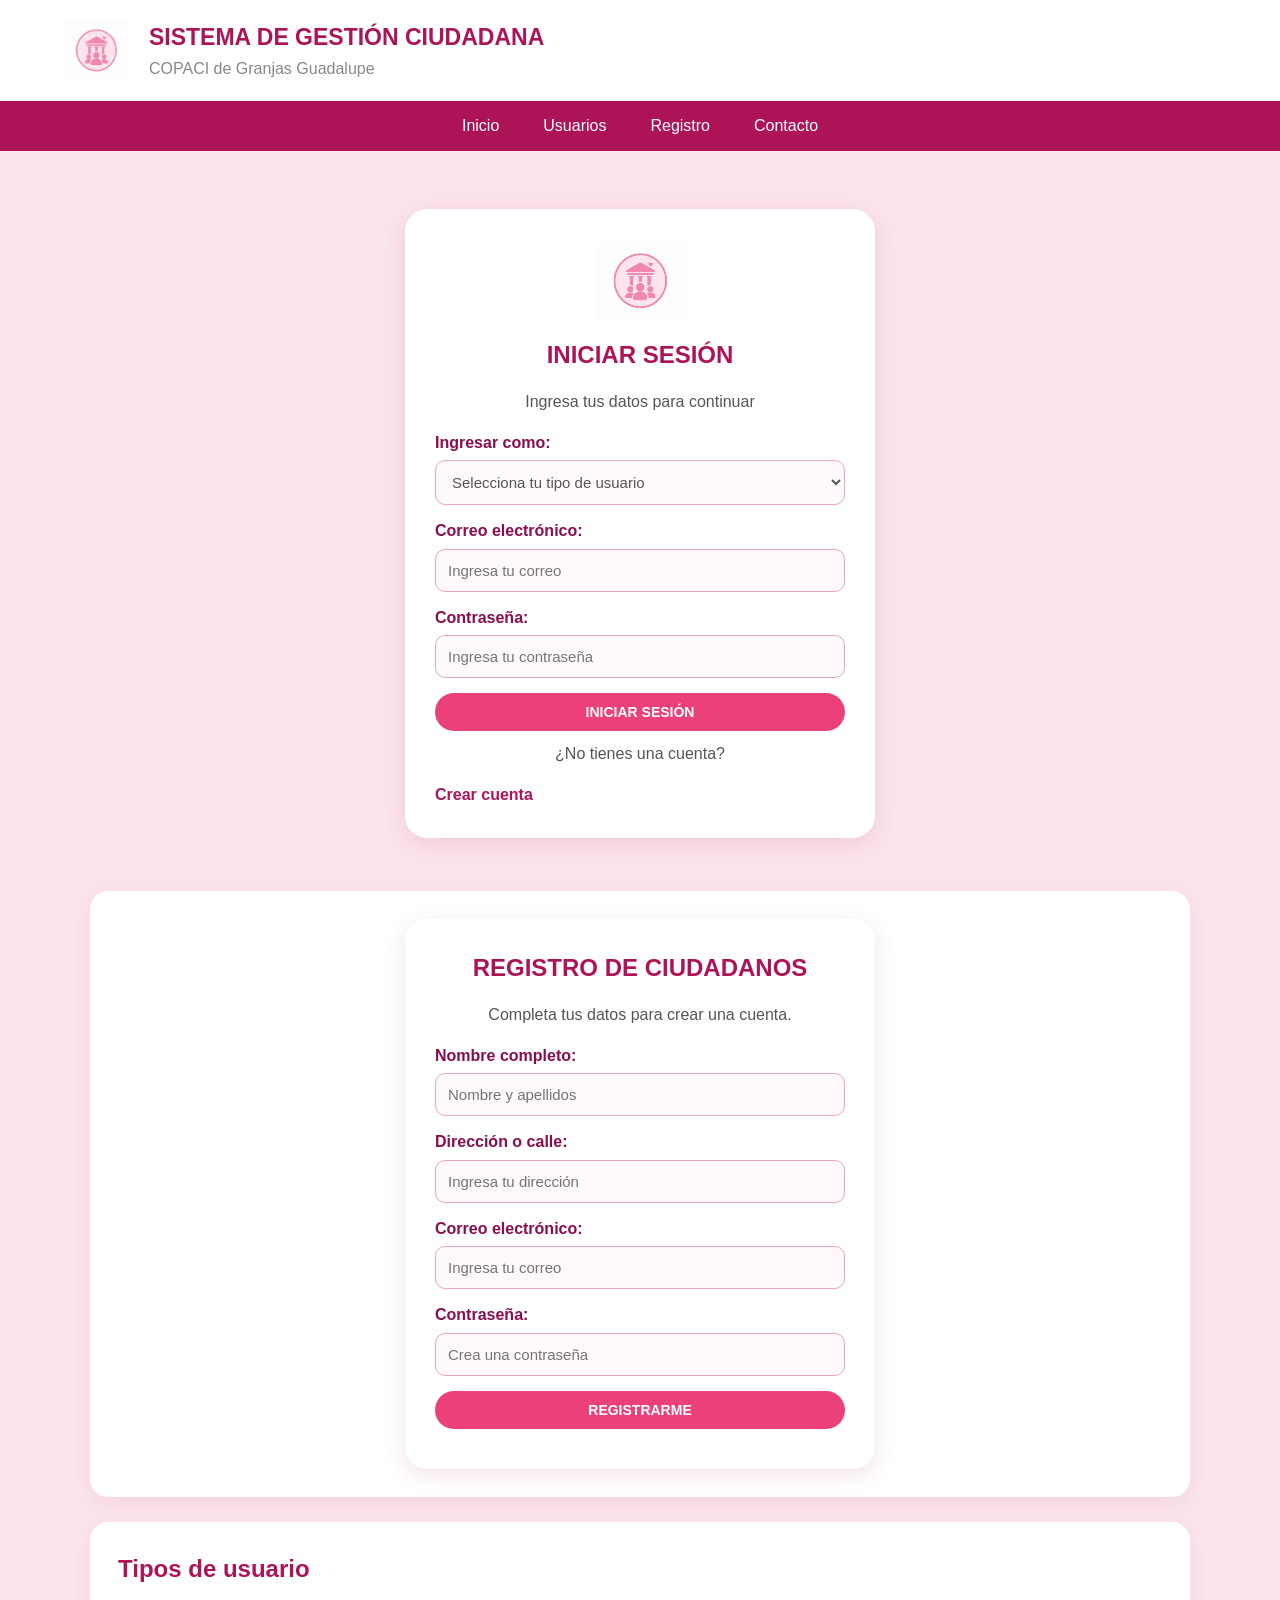
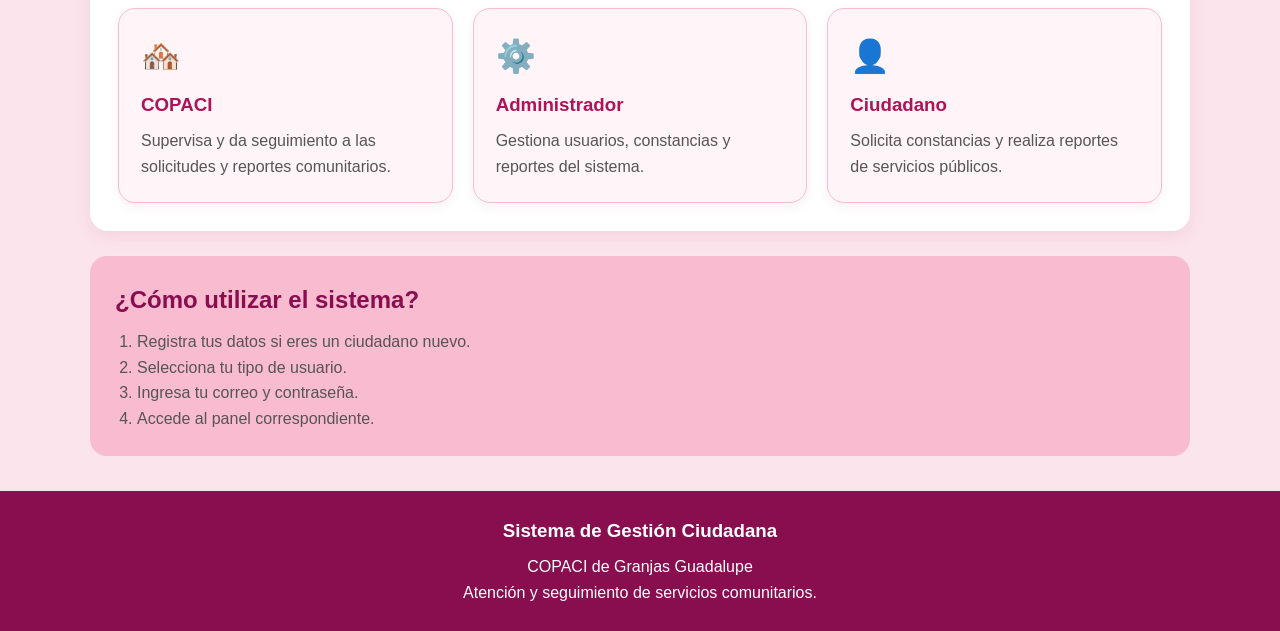
<file: index.html>
<!DOCTYPE html>
<html lang="es">

<head>
    <meta charset="UTF-8">
    <meta name="viewport" content="width=device-width, initial-scale=1.0">
    <title>Sistema de Gestión Ciudadana</title>
    <link rel="stylesheet" href="styles.css">

    <script src="comun.js" defer></script>
    <script src="login.js" defer></script>

</head>

<body>

    <header class="encabezado">
        <img src="logo.png" alt="Logo del sistema">

        <div>
            <h1>SISTEMA DE GESTIÓN CIUDADANA</h1>
            <p>COPACI de Granjas Guadalupe</p>
        </div>
    </header>

    <nav class="navegacion">
        <ul>
            <li><a href="#inicio">Inicio</a></li>
            <li><a href="#usuarios">Usuarios</a></li>
            <li><a href="#registro">Registro</a></li>
            <li><a href="#contacto">Contacto</a></li>
        </ul>
    </nav>

    <main>

        <section id="inicio" class="seccion-login">

            <div class="login-card">

                <img src="logo.png" alt="Logo" class="logo-login">

                <h2>INICIAR SESIÓN</h2>
                <p>Ingresa tus datos para continuar</p>

                <form id="loginForm">

                    <label for="tipoUsuario">Ingresar como:</label>

                    <select id="tipoUsuario" required>
                        <option value="">Selecciona tu tipo de usuario</option>
                        <option value="ciudadano">Ciudadano</option>
                        <option value="administrador">Administrador</option>
                        <option value="copaci">COPACI</option>
                    </select>

                    <label for="correoLogin">Correo electrónico:</label>

                    <input type="email" id="correoLogin"
                        placeholder="Ingresa tu correo" required>

                    <label for="passwordLogin">Contraseña:</label>

                    <input type="password" id="passwordLogin"
                        placeholder="Ingresa tu contraseña" required>

                    <button type="submit">INICIAR SESIÓN</button>

                    <p id="mensajeLogin" class="mensaje"></p>

                </form>

                <p>¿No tienes una cuenta?</p>
                <a href="#registro">Crear cuenta</a>

            </div>

        </section>

        <section id="registro" class="seccion">

            <div class="login-card">

                <h2>REGISTRO DE CIUDADANOS</h2>
                <p>Completa tus datos para crear una cuenta.</p>

                <form id="registroForm">

                    <label for="nombre">Nombre completo:</label>
                    <input type="text" id="nombre"
                        placeholder="Nombre y apellidos" required>

                    <label for="direccion">Dirección o calle:</label>
                    <input type="text" id="direccion"
                        placeholder="Ingresa tu dirección" required>

                    <label for="correoRegistro">Correo electrónico:</label>
                    <input type="email" id="correoRegistro"
                        placeholder="Ingresa tu correo" required>

                    <label for="passwordRegistro">Contraseña:</label>
                    <input type="password" id="passwordRegistro"
                        placeholder="Crea una contraseña" minlength="6" required>

                    <button type="submit">REGISTRARME</button>

                    <p id="mensajeRegistro" class="mensaje"></p>

                </form>

            </div>

        </section>

        <section id="usuarios" class="seccion">

            <h2>Tipos de usuario</h2>

            <div class="tarjetas">

                <article class="tarjeta">
                    <div class="icono-tarjeta">🏘️</div>
                    <h3>COPACI</h3>
                    <p>Supervisa y da seguimiento a las solicitudes y reportes comunitarios.</p>
                </article>

                <article class="tarjeta">
                    <div class="icono-tarjeta">⚙️</div>
                    <h3>Administrador</h3>
                    <p>Gestiona usuarios, constancias y reportes del sistema.</p>
                </article>

                <article class="tarjeta">
                    <div class="icono-tarjeta">👤</div>
                    <h3>Ciudadano</h3>
                    <p>Solicita constancias y realiza reportes de servicios públicos.</p>
                </article>

            </div>

        </section>

        <aside class="aside">

            <h2>¿Cómo utilizar el sistema?</h2>

            <ol>
                <li>Registra tus datos si eres un ciudadano nuevo.</li>
                <li>Selecciona tu tipo de usuario.</li>
                <li>Ingresa tu correo y contraseña.</li>
                <li>Accede al panel correspondiente.</li>
            </ol>

        </aside>

    </main>

    <footer id="contacto" class="footer">
        <h3>Sistema de Gestión Ciudadana</h3>
        <p>COPACI de Granjas Guadalupe</p>
        <p>Atención y seguimiento de servicios comunitarios.</p>
    </footer>

</body>
</html>
</file>
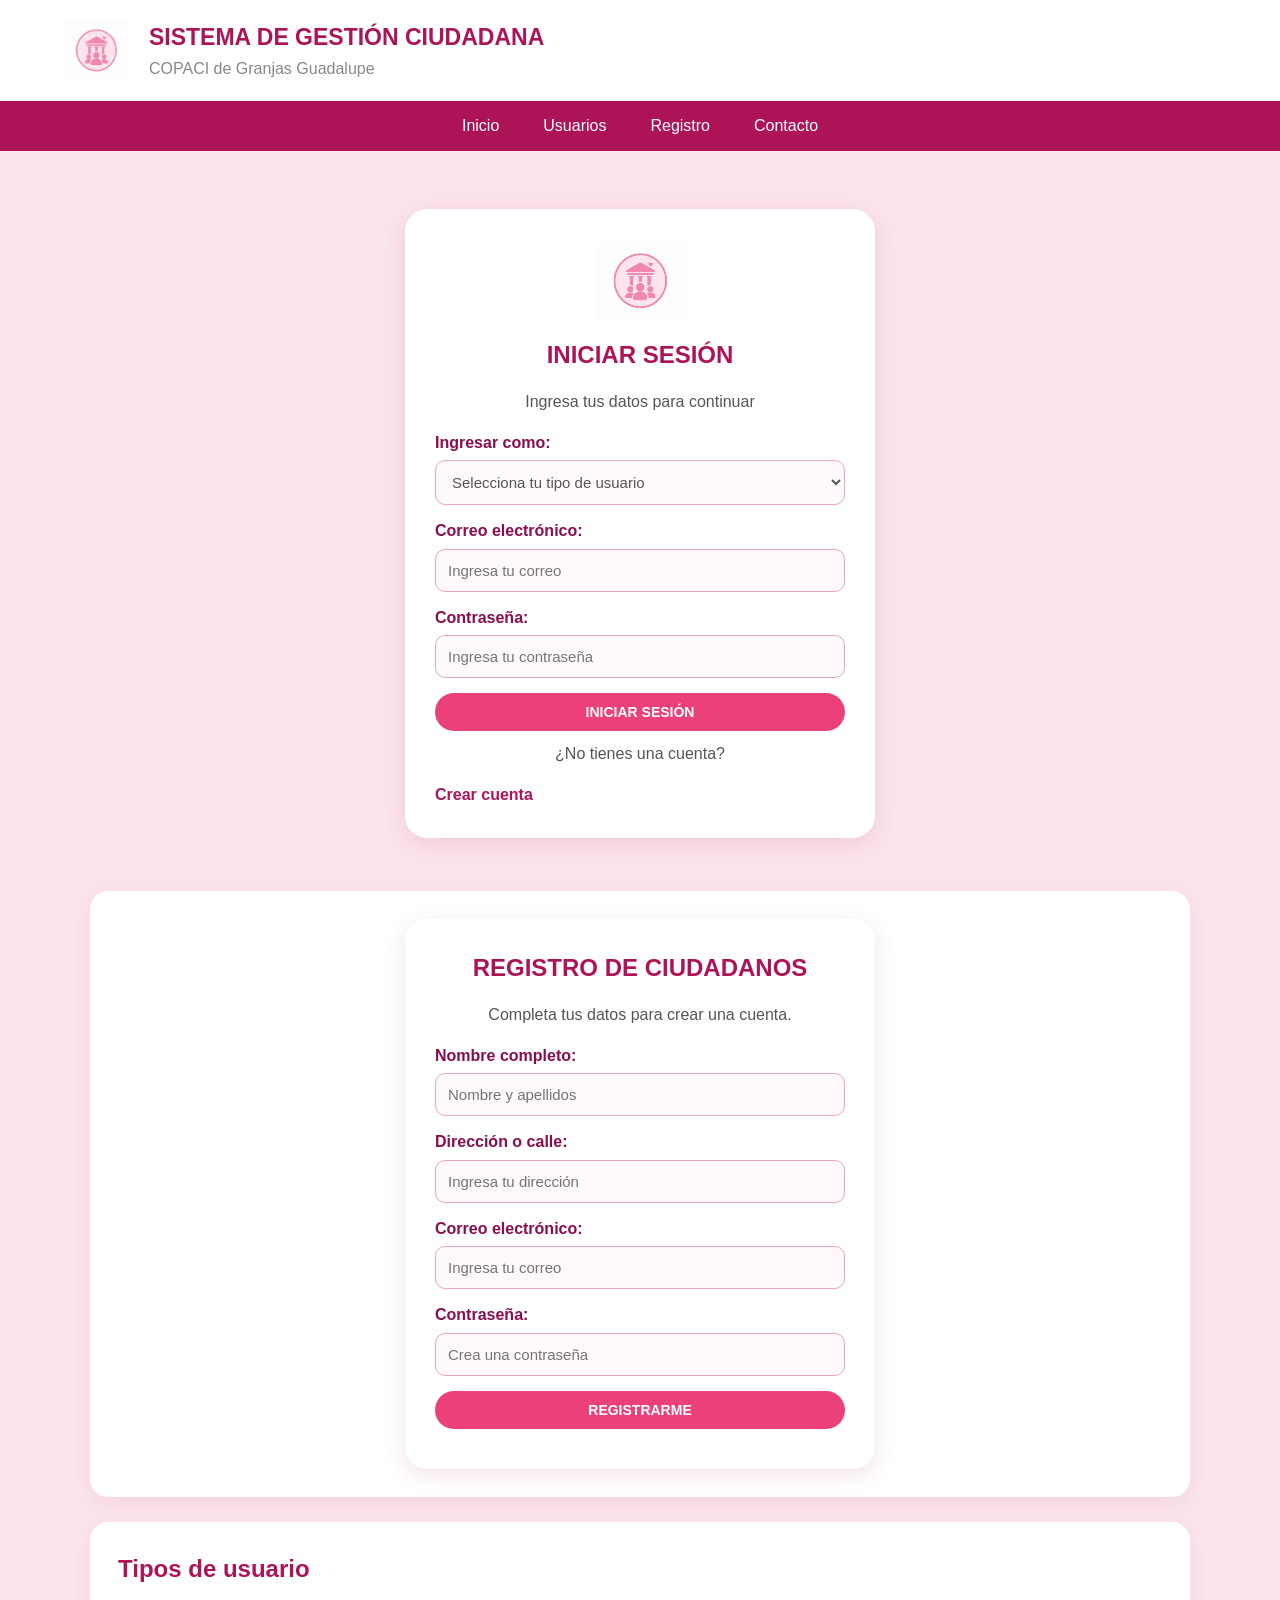
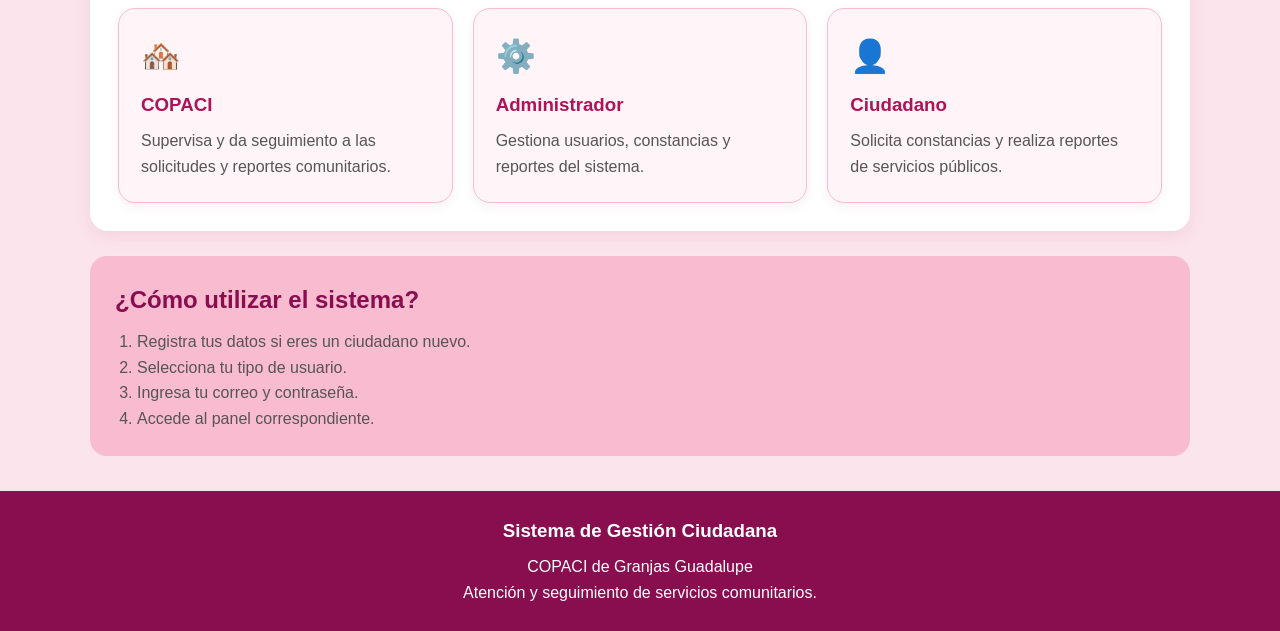
<file: administrador.html>
<!DOCTYPE html>
<html lang="es">

<head>
    <meta charset="UTF-8">
    <meta name="viewport" content="width=device-width, initial-scale=1.0">

    <title>Administrador - Sistema de Gestión Ciudadana</title>

    <link rel="stylesheet" href="styles.css">
    <script src="comun.js" defer></script>
    <script src="administrador.js" defer></script>
</head>

<body>

    <!-- Encabezado -->
    <header class="encabezado">

        <div class="logo-header">
            <img src="logo.png" alt="Logo del sistema">
        </div>

        <div class="titulo-header">
            <h1>PANEL ADMINISTRADOR</h1>
            <p>Sistema de Gestión Ciudadana</p>
        </div>

    </header>

    <!-- Menú del administrador -->
    <nav class="navegacion">

        <ul>
            <li><a href="index.html">Inicio</a></li>
            <li><a href="#usuarios">Usuarios</a></li>
            <li><a href="#constancias">Constancias</a></li>
            <li><a href="#reportes">Reportes</a></li>
            <li><a href="#avisos">Avisos</a></li>
        </ul>

    </nav>

    <main>

        <!-- Bienvenida -->
        <section class="seccion inicio">

            <h2>Bienvenido, Administrador</h2>

            <p class="descripcion">
                Desde este panel puedes gestionar las solicitudes
                y reportes de los ciudadanos.
            </p>

            <button type="button" id="cerrarSesion">
                CERRAR SESIÓN
            </button>

        </section>

        <!-- Funciones principales -->
        <section class="seccion">

            <h2>Funciones del administrador</h2>

            <div class="tarjetas">

                <article class="tarjeta">
                    <div class="icono-tarjeta">👥</div>
                    <h3>Usuarios</h3>
                    <p>Consulta los ciudadanos registrados.</p>
                    <a href="#usuarios" class="boton-accion">
                        Gestionar usuarios
                    </a>
                </article>

                <article class="tarjeta">
                    <div class="icono-tarjeta">📄</div>
                    <h3>Constancias</h3>
                    <p>Consulta las solicitudes de constancias.</p>
                    <a href="#constancias" class="boton-accion">
                        Gestionar constancias
                    </a>
                </article>

                <article class="tarjeta">
                    <div class="icono-tarjeta">💡</div>
                    <h3>Luminarias</h3>
                    <p>Revisa los reportes de alumbrado público.</p>
                    <a href="#luminarias" class="boton-accion">
                        Ver reportes
                    </a>
                </article>

                <article class="tarjeta">
                    <div class="icono-tarjeta">🚧</div>
                    <h3>Bacheo</h3>
                    <p>Consulta los reportes de baches.</p>
                    <a href="#bacheo" class="boton-accion">
                        Ver reportes
                    </a>
                </article>

            </div>

        </section>

        <!-- Usuarios registrados -->
        <section id="usuarios" class="seccion">

            <h2>Usuarios registrados</h2>

            <div id="tablaUsuarios">
                <p>Aún no hay ciudadanos registrados.</p>
            </div>

        </section>

        <!-- Solicitudes de constancias -->
        <section id="constancias" class="seccion">

            <h2>Solicitudes de constancias</h2>

            <div id="tablaConstancias">
                <p>No hay solicitudes registradas.</p>
            </div>

        </section>

        <!-- Reportes de luminarias -->
        <section id="luminarias" class="seccion">

            <h2>Reportes de luminarias</h2>

            <div id="tablaLuminarias">
                <p>No hay reportes de luminarias.</p>
            </div>

        </section>

        <!-- Reportes de bacheo -->
        <section id="bacheo" class="seccion">

            <h2>Reportes de bacheo</h2>

            <div id="tablaBacheo">
                <p>No hay reportes de bacheo.</p>
            </div>

        </section>

        <!-- Avisos -->
        <section id="avisos" class="seccion">

            <h2>Avisos comunitarios</h2>

            <p>
                En este apartado se podrán consultar y administrar
                los avisos para los ciudadanos.
            </p>

        </section>

        <!-- Información adicional -->
        <aside class="aside">

            <h2>Funciones principales</h2>

            <ol>
                <li>Consultar usuarios registrados.</li>
                <li>Revisar solicitudes de constancias.</li>
                <li>Administrar reportes de luminarias.</li>
                <li>Administrar reportes de bacheo.</li>
                <li>Actualizar el estado de las solicitudes.</li>
            </ol>

        </aside>

    </main>

    <!-- Pie de página -->
    <footer class="footer">

        <h3>Sistema de Gestión Ciudadana</h3>

        <p>COPACI de Granjas Guadalupe</p>

    </footer>

</body> 
</html>
</file>
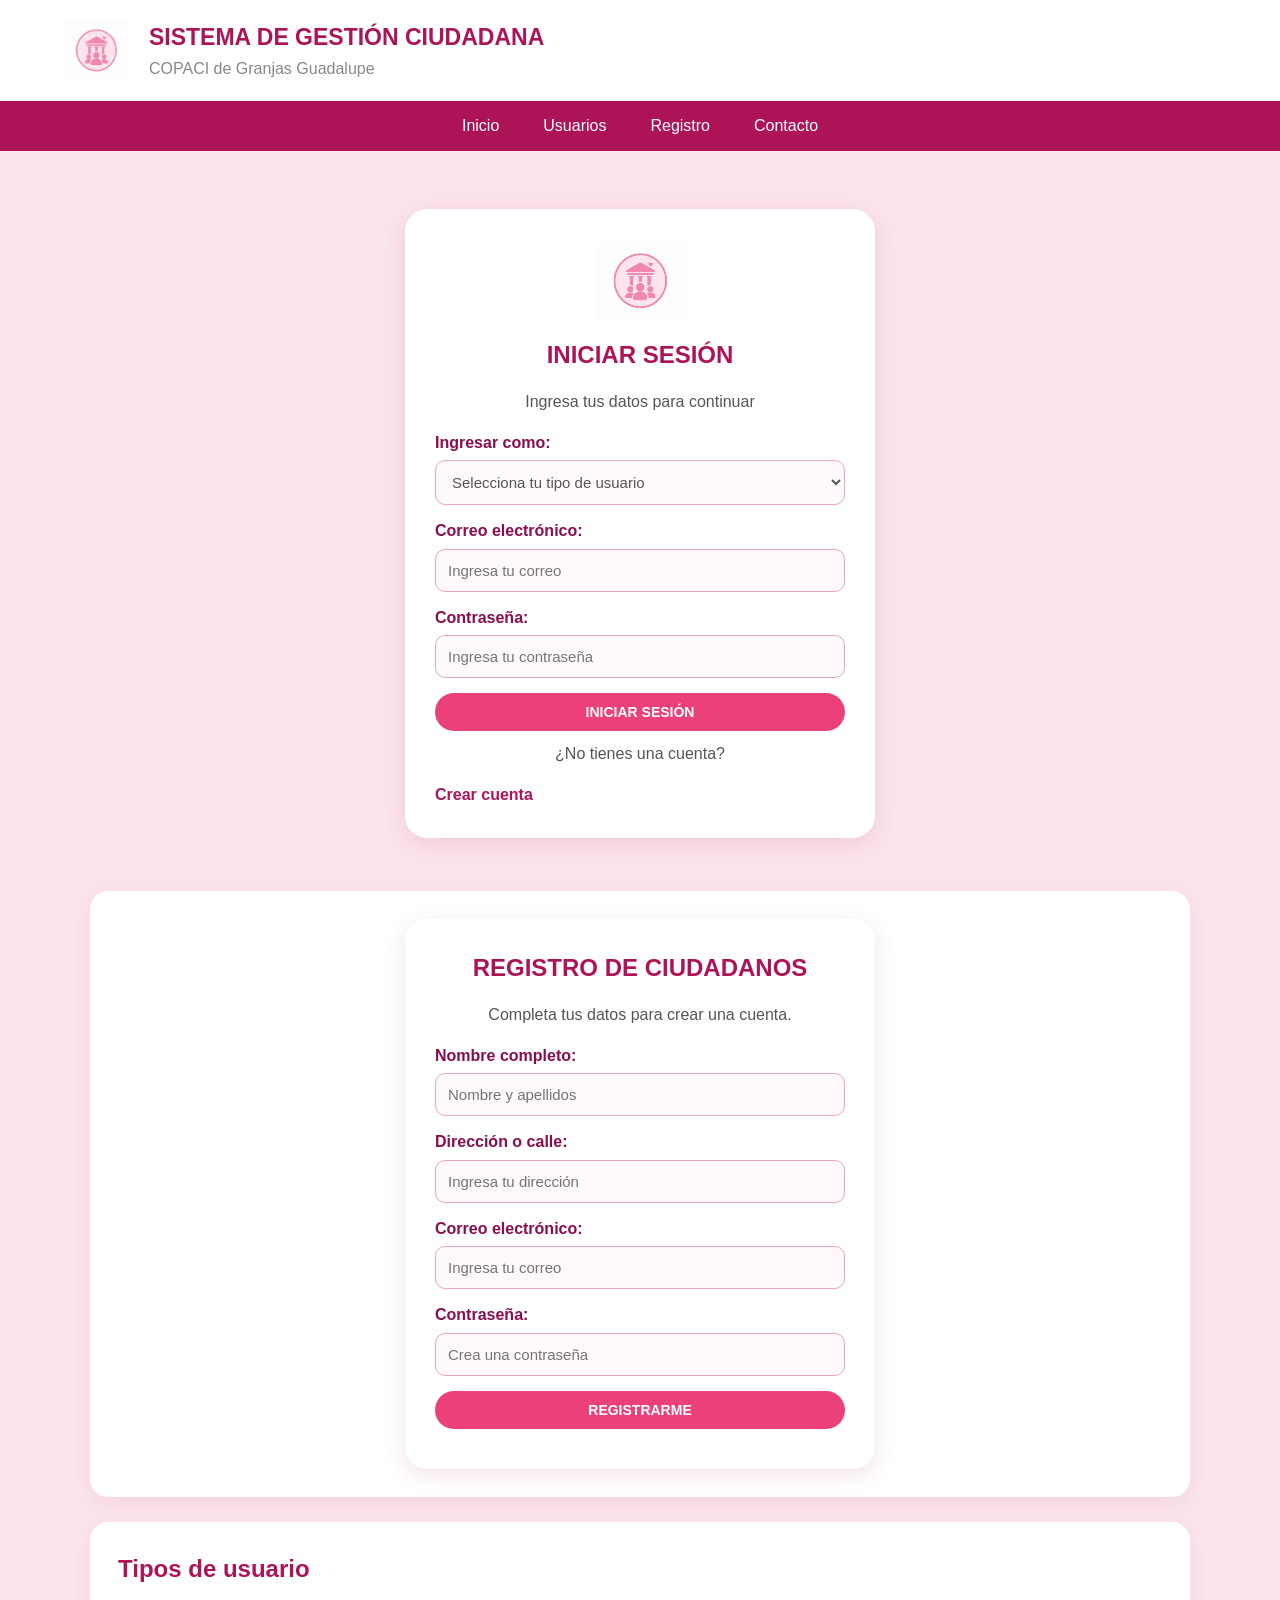
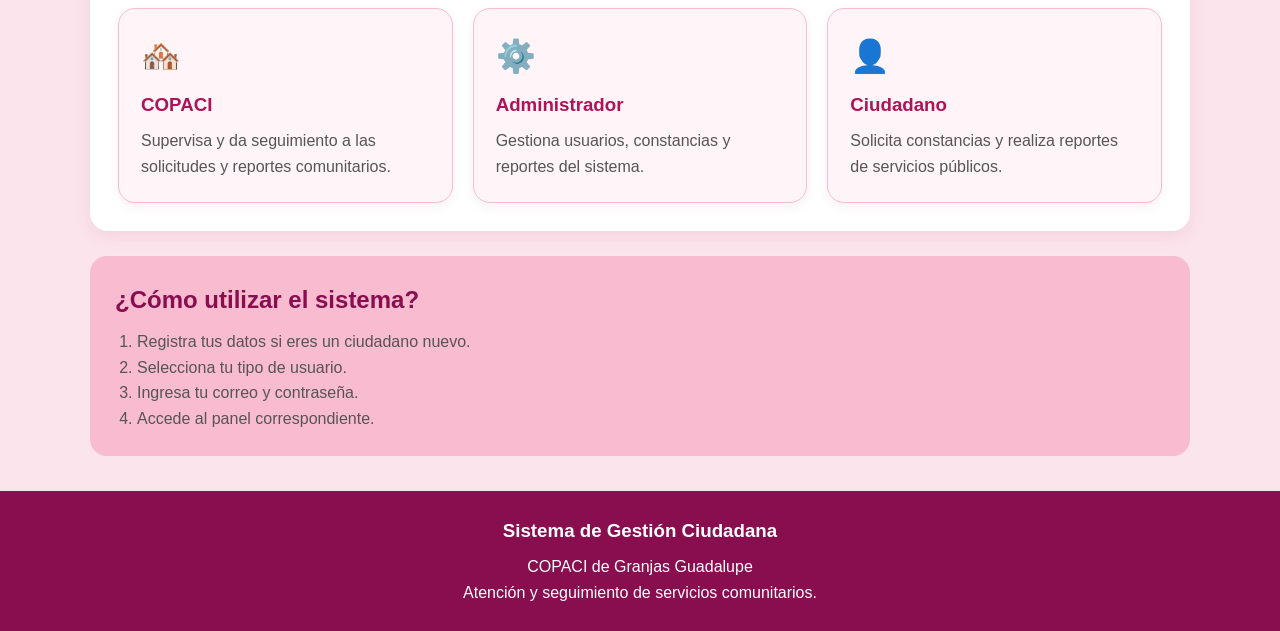
<file: ciudadano.html>
<!DOCTYPE html>
<html lang="es">

<head>

    <meta charset="UTF-8">
    <meta name="viewport" content="width=device-width, initial-scale=1.0">

    <title>Ciudadano - Sistema de Gestión Ciudadana</title>

    <link rel="stylesheet" href="styles.css">
    <script src="comun.js" defer></script>
    <script src="ciudadano.js" defer></script>

</head>

<body>

    <!-- Encabezado del ciudadano -->
    <header class="encabezado">

        <div class="logo-header">
            <img src="logo.png" alt="Logo del sistema">
        </div>

        <div class="titulo-header">
            <h1>PANEL CIUDADANO</h1>
            <p>Sistema de Gestión Ciudadana</p>
        </div>

    </header>

    <!-- Menú del ciudadano -->
    <nav class="navegacion">

        <ul>
            <li><a href="index.html">Inicio</a></li>
            <li><a href="#constancias">Constancias</a></li>
            <li><a href="#reportes">Reportes</a></li>
            <li><a href="#misReportes">Mis solicitudes</a></li>
            <li><a href="#avisos">Avisos</a></li>
        </ul>

    </nav>

    <main>

        <!-- Bienvenida -->
        <section class="seccion inicio">

            <h2 id="bienvenidaCiudadano">Bienvenido, Ciudadano</h2>

            <p class="descripcion">
                Desde este panel puedes solicitar constancias
                y realizar reportes de tu comunidad.
            </p>

            <button type="button" id="cerrarSesion">
                CERRAR SESIÓN
            </button>

        </section>

        <!-- Funciones del ciudadano -->
        <section id="reportes" class="seccion">

            <h2>Mis funciones</h2>

            <div class="tarjetas">

                <article class="tarjeta">

                    <div class="icono-tarjeta">📄</div>
                    <h3>Constancias</h3>

                    <p>Solicita una constancia de residencia.</p>

                    <a href="#constancias" class="boton-accion">
                        Solicitar
                    </a>

                </article>

                <article class="tarjeta">

                    <div class="icono-tarjeta">💡</div>
                    <h3>Luminarias</h3>

                    <p>Reporta fallas en el alumbrado público.</p>

                    <a href="#formularioLuminaria" class="boton-accion">
                        Crear reporte
                    </a>

                </article>

                <article class="tarjeta">

                    <div class="icono-tarjeta">🚧</div>
                    <h3>Bacheo</h3>

                    <p>Reporta baches y daños en las calles.</p>

                    <a href="#formularioBacheo" class="boton-accion">
                        Crear reporte
                    </a>

                </article>

            </div>

        </section>

        <!-- Solicitud de constancias -->
        <section id="constancias" class="seccion">

            <div class="login-card">

                <h2>SOLICITUD DE CONSTANCIA</h2>

                <p>Completa los datos para solicitar tu documento.</p>

                <form id="constanciaForm">

                    <label for="tipoConstancia">Tipo de constancia:</label>

                    <select id="tipoConstancia" required>
                        <option value="">Selecciona una opción</option>
                        <option value="Constancia de residencia">
                            Constancia de residencia
                        </option>
                    </select>

                    <label for="observacionesConstancia">
                        Observaciones:
                    </label>

                    <textarea id="observacionesConstancia"
                        placeholder="Información adicional"
                        rows="3"></textarea>

                    <button type="submit">
                        SOLICITAR CONSTANCIA
                    </button>

                </form>

                <div id="comprobanteConstancia"></div>

            </div>

        </section>

        <!-- Reporte de luminarias -->
        <section id="formularioLuminaria" class="seccion">

            <div class="login-card">

                <h2>REPORTE DE LUMINARIAS</h2>

                <p>Registra una falla en el alumbrado público.</p>

                <form id="reporteLuminariaForm">

                    <label for="ubicacionLuminaria">
                        Ubicación o calle:
                    </label>

                    <input type="text" id="ubicacionLuminaria"
                        placeholder="Nombre de la calle" required>

                    <label for="entreCalles">
                        ¿Entre qué calles se encuentra?
                    </label>

                    <input type="text" id="entreCalles"
                        placeholder="Calles cercanas" required>

                    <label for="descripcionLuminaria">
                        Descripción de la falla:
                    </label>

                    <textarea id="descripcionLuminaria"
                        placeholder="Describe el problema"
                        rows="3" required></textarea>

                    <button type="submit">
                        ENVIAR REPORTE
                    </button>

                </form>

            </div>

        </section>

        <!-- Reporte de bacheo -->
        <section id="formularioBacheo" class="seccion">

            <div class="login-card">

                <h2>REPORTE DE BACHEO</h2>

                <p>Registra los daños en la carpeta asfáltica.</p>

                <form id="reporteBacheoForm">

                    <label for="ubicacionBache">
                        Ubicación o dirección:
                    </label>

                    <input type="text" id="ubicacionBache"
                        placeholder="Nombre de la calle" required>

                    <label for="gravedadBache">
                        Nivel de gravedad:
                    </label>

                    <select id="gravedadBache" required>
                        <option value="">Selecciona la gravedad</option>
                        <option value="Bajo">Bajo</option>
                        <option value="Medio">Medio</option>
                        <option value="Alto">Alto</option>
                    </select>

                    <label for="descripcionBache">
                        Descripción del problema:
                    </label>

                    <textarea id="descripcionBache"
                        placeholder="Describe los daños"
                        rows="3" required></textarea>

                    <button type="submit">
                        ENVIAR REPORTE
                    </button>

                </form>

            </div>

        </section>

        <!-- Mis solicitudes -->
        <section id="misReportes" class="seccion">

            <h2>Mis solicitudes y reportes</h2>

            <div id="listaMisReportes">
                <p>Aún no tienes solicitudes registradas.</p>
            </div>

        </section>

        <!-- Avisos -->
        <section id="avisos" class="seccion">

            <h2>Avisos comunitarios</h2>

            <div id="listaAvisos">
                <p>No hay avisos publicados.</p>
            </div>

        </section>

        <!-- Información adicional -->
        <aside class="aside">

            <h2>¿Cómo realizar una solicitud?</h2>

            <ol>
                <li>Selecciona el trámite o reporte.</li>
                <li>Completa los datos solicitados.</li>
                <li>Envía tu solicitud.</li>
                <li>Consulta su estatus en Mis solicitudes.</li>
            </ol>

        </aside>

    </main>

    <!-- Pie de página -->
    <footer class="footer">

        <h3>Sistema de Gestión Ciudadana</h3>

        <p>COPACI de Granjas Guadalupe</p>

    </footer>

</body>
</html>
</file>
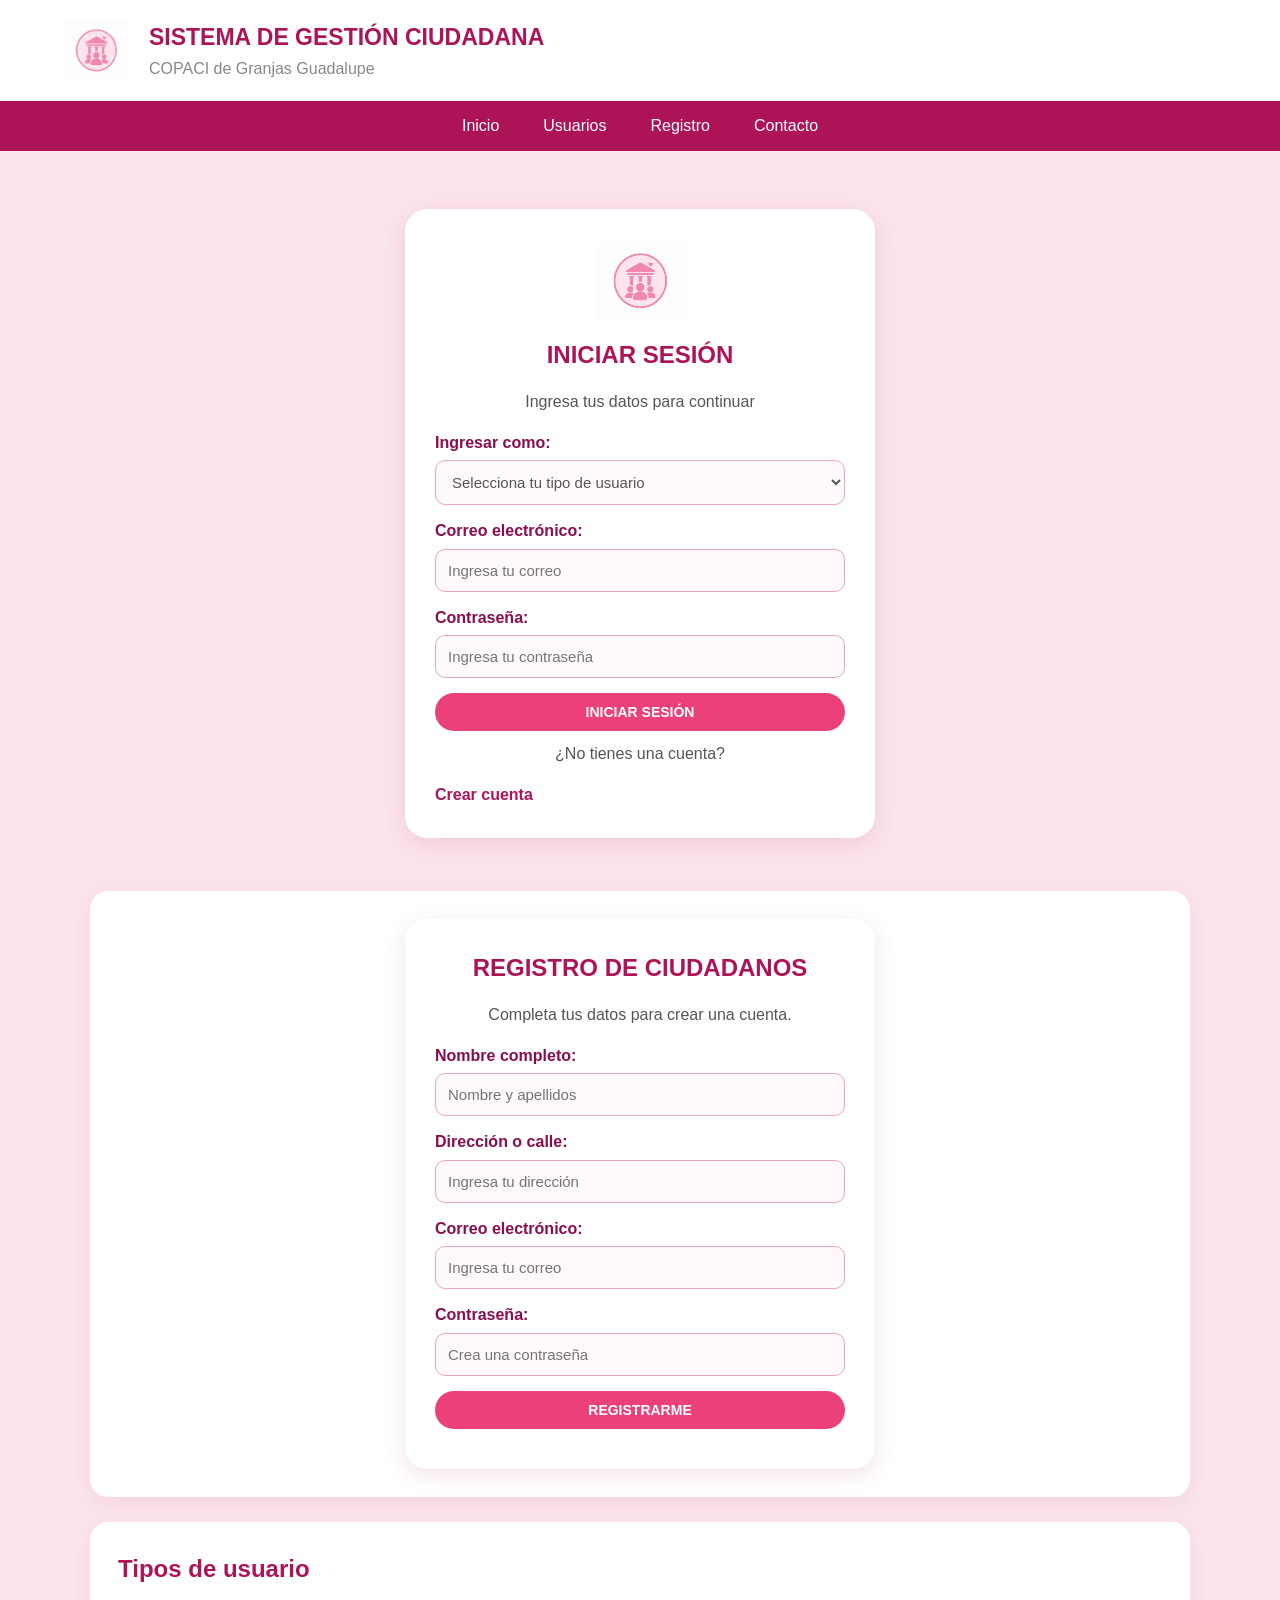
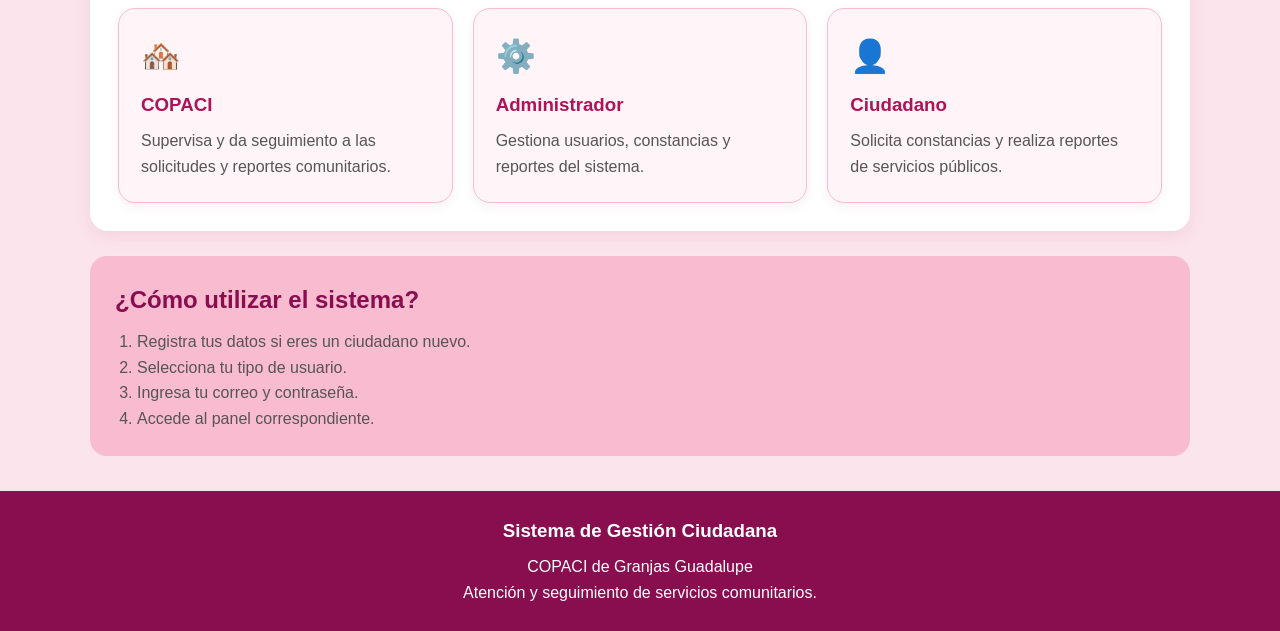
<file: copaci.html>
<!DOCTYPE html>
<html lang="es">

<head>

    <meta charset="UTF-8">
    <meta name="viewport" content="width=device-width, initial-scale=1.0">

    <title>Panel COPACI - Sistema de Gestión Ciudadana</title>

    <link rel="stylesheet" href="styles.css">
    <script src="comun.js" defer></script>
    <script src="ciudadano.js" defer></script>
    <script src="copaci.js" defer></script>

</head>

<body>

    <!-- Encabezado del panel COPACI -->
    <header class="encabezado">

        <div class="logo-header">
            <img src="logo.png" alt="Logo del Sistema de Gestión Ciudadana">
        </div>

        <div class="titulo-header">
            <h1>PANEL COPACI</h1>
            <p>Sistema de Gestión Ciudadana - Granjas Guadalupe</p>
        </div>

    </header>

    <!-- Menú de navegación -->
    <nav class="navegacion">

        <ul>
            <li><a href="index.html">Inicio</a></li>
            <li><a href="#reportes">Reportes</a></li>
            <li><a href="#seguimiento">Seguimiento</a></li>
            <li><a href="#estadisticas">Estadísticas</a></li>
            <li><a href="#avisos">Avisos</a></li>
        </ul>

    </nav>

    <main>

        <!-- Bienvenida -->
        <section class="seccion inicio">

            <h2>Bienvenido al panel COPACI</h2>

            <p class="descripcion">
                Desde este panel puedes consultar reportes,
                revisar solicitudes y dar seguimiento a las
                situaciones de la comunidad.
            </p>

            <button type="button" id="cerrarSesion">
                CERRAR SESIÓN
            </button>

        </section>

        <!-- Funciones principales -->
        <section id="reportes" class="seccion">

            <h2>Funciones principales</h2>

            <div class="tarjetas">

                <article class="tarjeta">

                    <div class="icono-tarjeta">📋</div>

                    <h3>Reportes ciudadanos</h3>

                    <p>
                        Consulta los reportes de luminarias
                        y bacheo realizados por los ciudadanos.
                    </p>

                    <a href="#tablaReportesCopaci" class="boton-accion">
                        Consultar reportes
                    </a>

                </article>

                <article class="tarjeta">

                    <div class="icono-tarjeta">📊</div>

                    <h3>Estadísticas</h3>

                    <p>
                        Consulta información general sobre
                        los reportes registrados.
                    </p>

                    <a href="#estadisticas" class="boton-accion">
                        Ver estadísticas
                    </a>

                </article>

                <article class="tarjeta">

                    <div class="icono-tarjeta">📅</div>

                    <h3>Seguimiento</h3>

                    <p>
                        Revisa el estado de los trámites
                        y reportes comunitarios.
                    </p>

                    <a href="#seguimiento" class="boton-accion">
                        Consultar seguimiento
                    </a>

                </article>

            </div>

        </section>

        <!-- Consulta de reportes -->
        <section class="seccion">

            <h2>Reportes ciudadanos</h2>

            <div id="tablaReportesCopaci">
                <p>No hay reportes registrados.</p>
            </div>

        </section>

        <!-- Seguimiento -->
        <section id="seguimiento" class="seccion">

            <h2>Seguimiento ciudadano</h2>

            <div id="tablaSeguimientoCopaci">
                <p>No hay solicitudes registradas.</p>
            </div>

        </section>

        <!-- Estadísticas -->
        <section id="estadisticas" class="seccion">

            <h2>Estadísticas comunitarias</h2>

            <div class="tarjetas">

                <article class="tarjeta">
                    <h3>Total de reportes</h3>
                    <p id="totalReportes">0</p>
                </article>

                <article class="tarjeta">
                    <h3>Reportes pendientes</h3>
                    <p id="reportesPendientes">0</p>
                </article>

                <article class="tarjeta">
                    <h3>Reportes atendidos</h3>
                    <p id="reportesAtendidos">0</p>
                </article>

            </div>

        </section>

        <!-- Avisos comunitarios -->
        <section id="avisos" class="seccion">

            <div class="login-card">

                <h2>PUBLICAR AVISO</h2>

                <p>Comparte información con los ciudadanos.</p>

                <form id="avisoForm">

                    <label for="tituloAviso">Título del aviso:</label>

                    <input type="text" id="tituloAviso"
                        placeholder="Título del comunicado" required>

                    <label for="descripcionAviso">
                        Descripción:
                    </label>

                    <textarea id="descripcionAviso"
                        placeholder="Escribe el aviso comunitario"
                        rows="4" required></textarea>

                    <button type="submit">
                        PUBLICAR AVISO
                    </button>

                </form>

            </div>

            <h2>Avisos publicados</h2>

            <div id="listaAvisosCopaci">
                <p>No hay avisos publicados.</p>
            </div>

        </section>

        <!-- Información complementaria -->
        <aside class="aside">

            <h2>Funciones del perfil COPACI</h2>

            <ol>
                <li>Consultar reportes ciudadanos.</li>
                <li>Revisar solicitudes de constancias.</li>
                <li>Dar seguimiento a los reportes.</li>
                <li>Consultar estadísticas.</li>
                <li>Publicar avisos comunitarios.</li>
            </ol>

        </aside>

    </main>

    <!-- Pie de página -->
    <footer class="footer">

        <h3>Panel COPACI</h3>

        <p>Sistema de Gestión Ciudadana</p>

        <p>COPACI de Granjas Guadalupe</p>

    </footer>

</body>
</html>
</file>
<file: styles.css>
/* CONFIGURACIÓN GENERAL */
* {
    margin: 0;
    padding: 0;
    box-sizing: border-box;
}

html {
    scroll-behavior: smooth;
}

body {
    font-family: Arial, sans-serif;
    background: #FCE4EC;
    color: #555;
    line-height: 1.6;
}

main {
    max-width: 1100px;
    width: 92%;
    margin: 30px auto;
}

/* ENCABEZADO */
.encabezado {
    background: white;
    padding: 18px 5%;
    display: flex;
    align-items: center;
    gap: 20px;
    box-shadow: 0 3px 12px rgba(136, 14, 79, 0.10);
}

.encabezado img {
    width: 65px;
    height: 65px;
    object-fit: contain;
}

.titulo-header h1,
.encabezado h1 {
    color: #AD1457;
    font-size: 23px;
}

.encabezado p {
    color: #888;
}

/* NAVEGACIÓN */
.navegacion {
    background: #AD1457;
    padding: 12px 5%;
}

.navegacion ul {
    display: flex;
    justify-content: center;
    flex-wrap: wrap;
    gap: 12px;
    list-style: none;
}

.navegacion a {
    color: white;
    text-decoration: none;
    padding: 9px 16px;
    border-radius: 20px;
    transition: 0.3s;
}

.navegacion a:hover {
    background: #880E4F;
}

/* SECCIONES */
.seccion,
.seccion-login {
    margin: 25px 0;
    padding: 28px;
    background: white;
    border-radius: 18px;
    box-shadow: 0 5px 18px rgba(136, 14, 79, 0.08);
}

.seccion h2,
.seccion-login h2 {
    color: #AD1457;
    margin-bottom: 15px;
}

.descripcion {
    margin-bottom: 18px;
}

/* INICIO DE SESIÓN Y FORMULARIOS */
.seccion-login {
    display: flex;
    justify-content: center;
    background: transparent;
    box-shadow: none;
}

.login-card {
    width: 100%;
    max-width: 470px;
    margin: auto;
    padding: 30px;
    background: white;
    border-radius: 22px;
    box-shadow: 0 6px 22px rgba(136, 14, 79, 0.12);
}

.login-card h2 {
    color: #AD1457;
    text-align: center;
}

.login-card > p {
    text-align: center;
    margin-bottom: 15px;
}

.logo-login {
    display: block;
    width: 85px;
    height: 85px;
    object-fit: contain;
    margin: 0 auto 12px;
}

label {
    display: block;
    margin: 13px 0 5px;
    color: #880E4F;
    font-weight: bold;
}

input,
select,
textarea {
    width: 100%;
    padding: 12px;
    border: 1px solid #E8A6C1;
    border-radius: 10px;
    font-size: 15px;
    font-family: Arial, sans-serif;
    background: #FFF9FB;
    color: #555;
}

input:focus,
select:focus,
textarea:focus {
    outline: none;
    border-color: #EC407A;
    box-shadow: 0 0 0 3px rgba(236, 64, 122, 0.12);
}

textarea {
    resize: vertical;
}

/* BOTONES */
button,
.boton-accion {
    display: inline-block;
    border: none;
    background: #EC407A;
    color: white;
    padding: 11px 19px;
    border-radius: 25px;
    font-weight: bold;
    font-size: 14px;
    cursor: pointer;
    text-decoration: none;
    transition: 0.3s;
}

button {
    margin-top: 15px;
}

.login-card button {
    width: 100%;
}

button:hover,
.boton-accion:hover {
    background: #AD1457;
    transform: translateY(-2px);
    box-shadow: 0 4px 10px rgba(173, 20, 87, 0.2);
}

.login-card a {
    color: #AD1457;
    font-weight: bold;
    text-decoration: none;
}

.login-card a:hover {
    text-decoration: underline;
}

/* TARJETAS */
.tarjetas {
    display: grid;
    grid-template-columns: repeat(auto-fit, minmax(220px, 1fr));
    gap: 20px;
    margin-top: 20px;
}

.tarjeta {
    background: #FFF4F8;
    border: 1px solid #F8BBD0;
    border-radius: 17px;
    padding: 22px;
    box-shadow: 0 4px 12px rgba(136, 14, 79, 0.06);
    transition: 0.3s;
}

.tarjeta:hover {
    transform: translateY(-4px);
    box-shadow: 0 7px 16px rgba(136, 14, 79, 0.12);
}

.tarjeta h3 {
    color: #AD1457;
    margin-bottom: 8px;
}

.icono-tarjeta {
    font-size: 32px;
    margin-bottom: 8px;
}

.boton-accion {
    margin-top: 15px;
}

/* TABLAS */
.tabla-contenedor {
    width: 100%;
    overflow-x: auto;
    margin-top: 18px;
    border-radius: 12px;
    border: 1px solid #F8BBD0;
}

table {
    width: 100%;
    min-width: 600px;
    border-collapse: collapse;
    background: white;
}

thead {
    background: #AD1457;
    color: white;
}

th,
td {
    padding: 13px;
    text-align: left;
    border-bottom: 1px solid #F8D7E4;
}

tbody tr:nth-child(even) {
    background: #FFF4F8;
}

tbody tr:hover {
    background: #FCE4EC;
}

/* ESTADOS */
.estado {
    display: inline-block;
    padding: 5px 11px;
    border-radius: 20px;
    background: #F8BBD0;
    color: #880E4F;
    font-size: 12px;
    font-weight: bold;
}

/* BOTONES DE ACCIONES */
.botones-acciones {
    display: flex;
    flex-wrap: wrap;
    gap: 6px;
}

.botones-acciones button {
    margin: 0;
    padding: 7px 10px;
    font-size: 12px;
    border-radius: 15px;
}

.btn-ver {
    background: #BA68C8;
}

.btn-editar {
    background: #EC407A;
}

.btn-eliminar {
    background: #AD1457;
}

/* AVISOS Y COMPROBANTES */
.aviso {
    margin: 15px 0;
}

.aviso small {
    display: block;
    color: #AD1457;
    margin-top: 10px;
}

.comprobante {
    background: #FFF4F8;
    border: 1px dashed #EC407A;
    border-radius: 15px;
    padding: 20px;
    margin-top: 20px;
}

.comprobante h3 {
    color: #AD1457;
    margin-bottom: 10px;
}

.mensaje {
    color: #AD1457;
    font-weight: bold;
    margin-top: 10px;
}

.mensaje-vacio {
    padding: 18px;
    text-align: center;
    color: #888;
    background: #FFF4F8;
    border-radius: 12px;
    margin-top: 15px;
}

/* INFORMACIÓN COMPLEMENTARIA */
.aside {
    background: #F8BBD0;
    padding: 25px;
    border-radius: 17px;
    margin: 25px 0;
}

.aside h2 {
    color: #880E4F;
    margin-bottom: 10px;
}

.aside ol {
    padding-left: 22px;
}

/* PIE DE PÁGINA */
.footer {
    background: #880E4F;
    color: white;
    text-align: center;
    padding: 25px;
    margin-top: 35px;
}

.footer h3 {
    margin-bottom: 8px;
}

/* ADAPTACIÓN A CELULARES */
@media (max-width: 700px) {
    .encabezado {
        flex-direction: column;
        text-align: center;
    }

    .encabezado h1 {
        font-size: 19px;
    }

    .navegacion ul {
        flex-direction: column;
        align-items: center;
    }

    .seccion,
    .login-card {
        padding: 20px;
    }

    .tarjetas {
        grid-template-columns: 1fr;
    }
}
</file>
